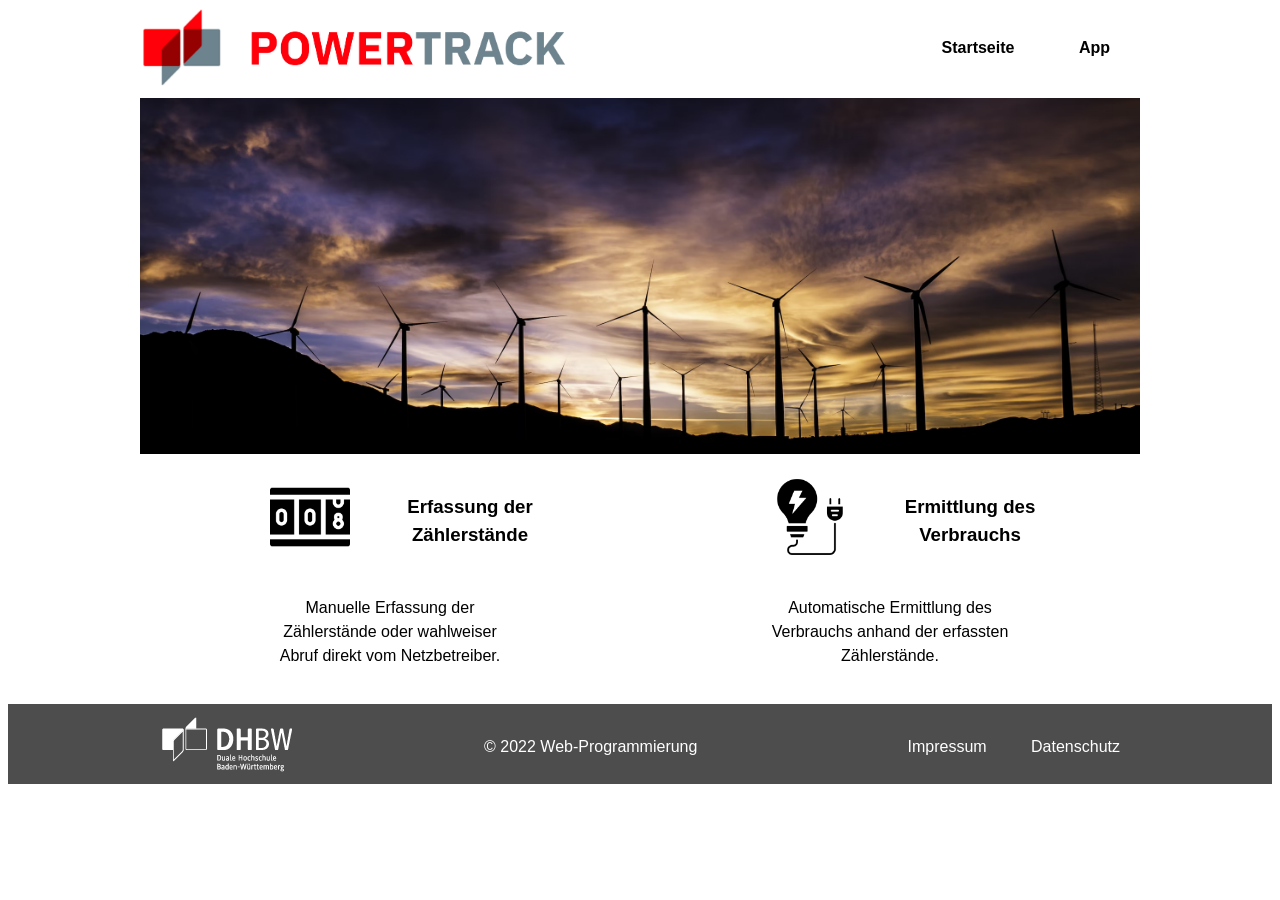
<file: index.html>
<!Doctype html>
<html lang= "de">
<head>
  <title> DHBW POWERTRACK </title>
  <link rel="stylesheet" href="css/common.css"/>
  <link rel="stylesheet" href="css/index.css"/>
</head>

<body>
<header class="fixed-width">
  <a href= "index.html">
    <img src="img/powertrack_logo.png">
  </a>
  <nav>
    <a href="index.html">Startseite</a>
    <a href="verwaltung.html">App</a>
  </nav>
</header>


<main class="fixed-width">
  
  <figure class="index-img">
    <img src="img/banner.png"/>
  </figure>

  <div class="index-content">
    <div class=" index-content-head">
      <figure>
        <img src="img/counter_dark.png"/>
      </figure>
      <p>
        Erfassung der <br>Z&auml;hlerst&auml;nde 
      </p>
    </div>

    <div class="index-content-head">
      <figure>
        <img src="img/energy-consumption_dark.png"/>
      </figure>
      <p>
        Ermittlung des <br>Verbrauchs
      </p>
    </div>

    <div class="index-content-body">
      <p>
        Manuelle Erfassung der<br> Z&auml;hlerst&auml;nde oder wahlweiser<br> Abruf direkt vom Netzbetreiber. 
      </p>
    </div>

    <div class="index-content-body">
      <p>
        Automatische Ermittlung des <br>Verbrauchs anhand der erfassten <br>Z&auml;hlerst&auml;nde.  
      </p>
    </div>
  </div>

</main>


<footer>

  <div class="footer-area">

    <div class="footer-img">
      <a href="https://www.dhbw-vs.de">
        <img src="img/dhbw_logo.png"/>
      </a>
    </div>
  
    <div class="footer-copy">
      <p>
        &copy; 2022 Web-Programmierung
      </p>
    </div>

    <nav>
      <a href= "impressum.html"> Impressum </a>
      <a href= "datenschutz.html"> Datenschutz </a>
    </nav>
  </div>

</footer>
</body>
</html>
</file>
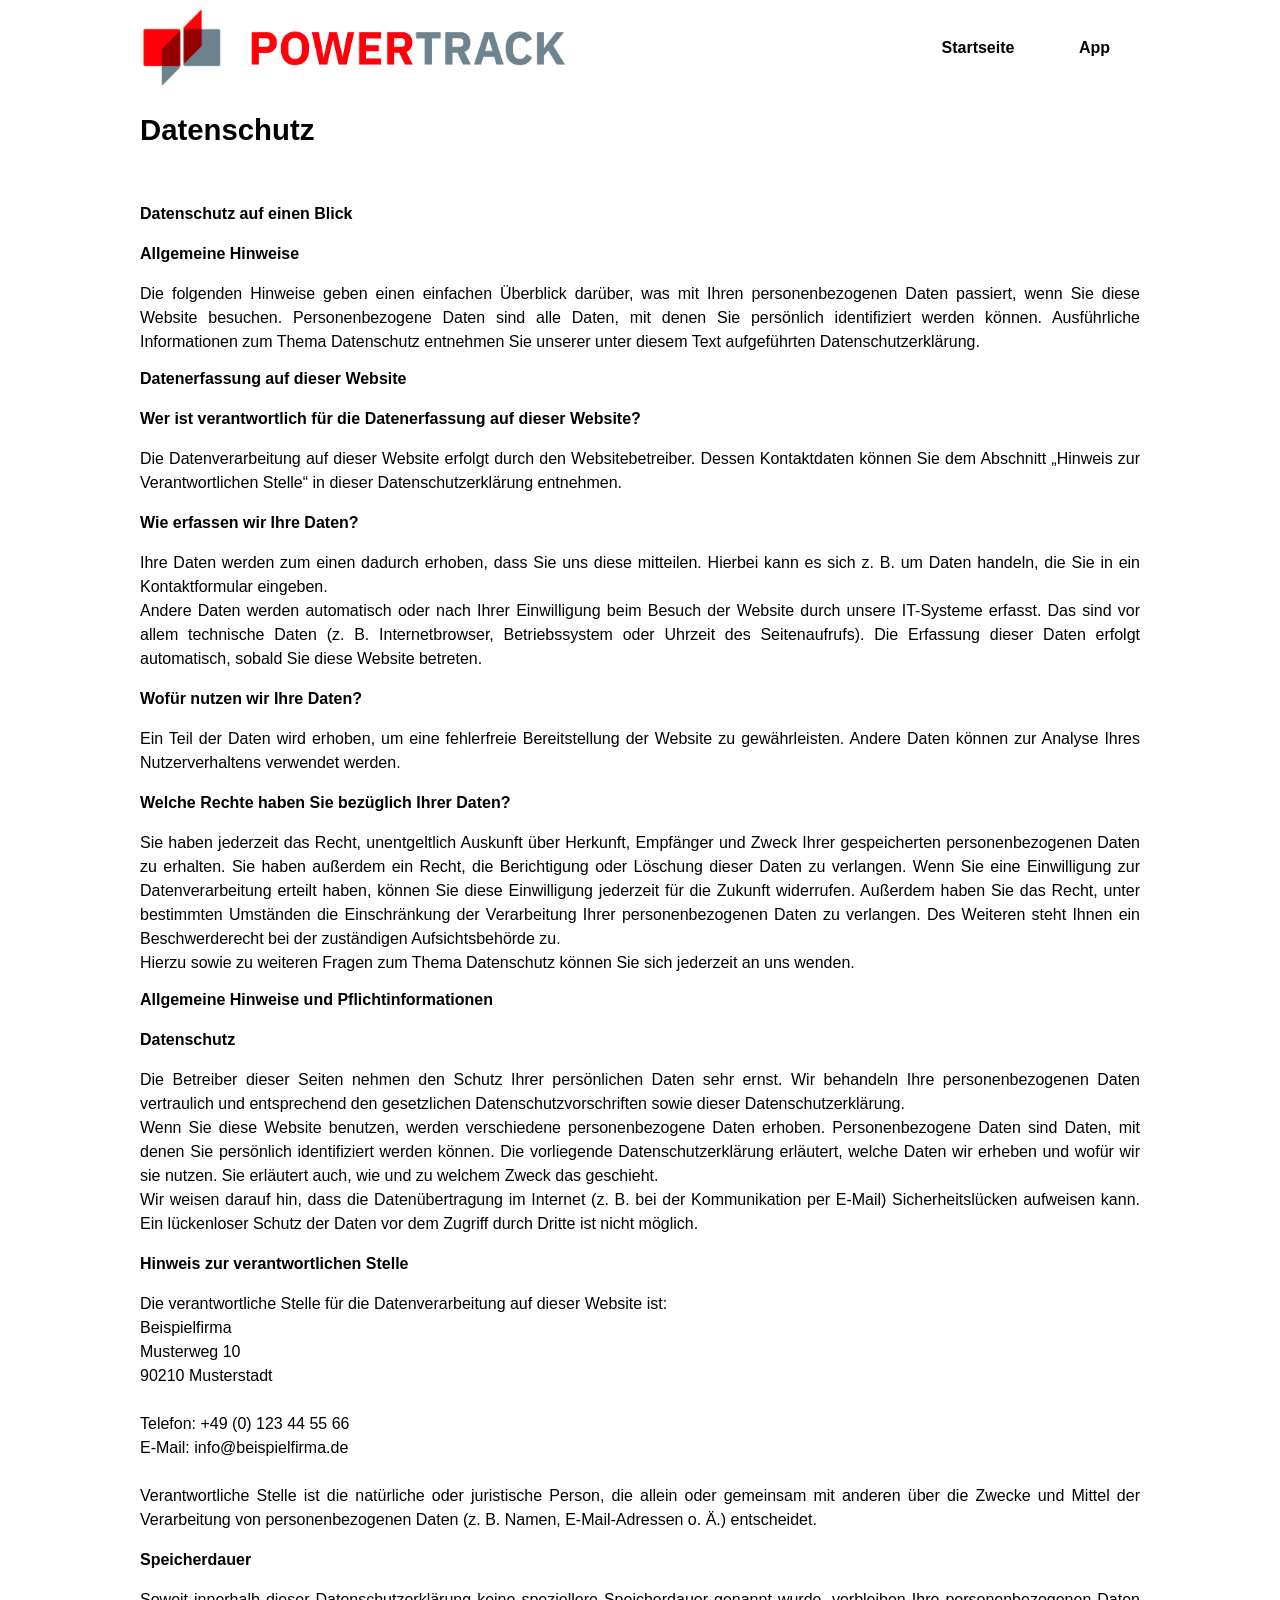
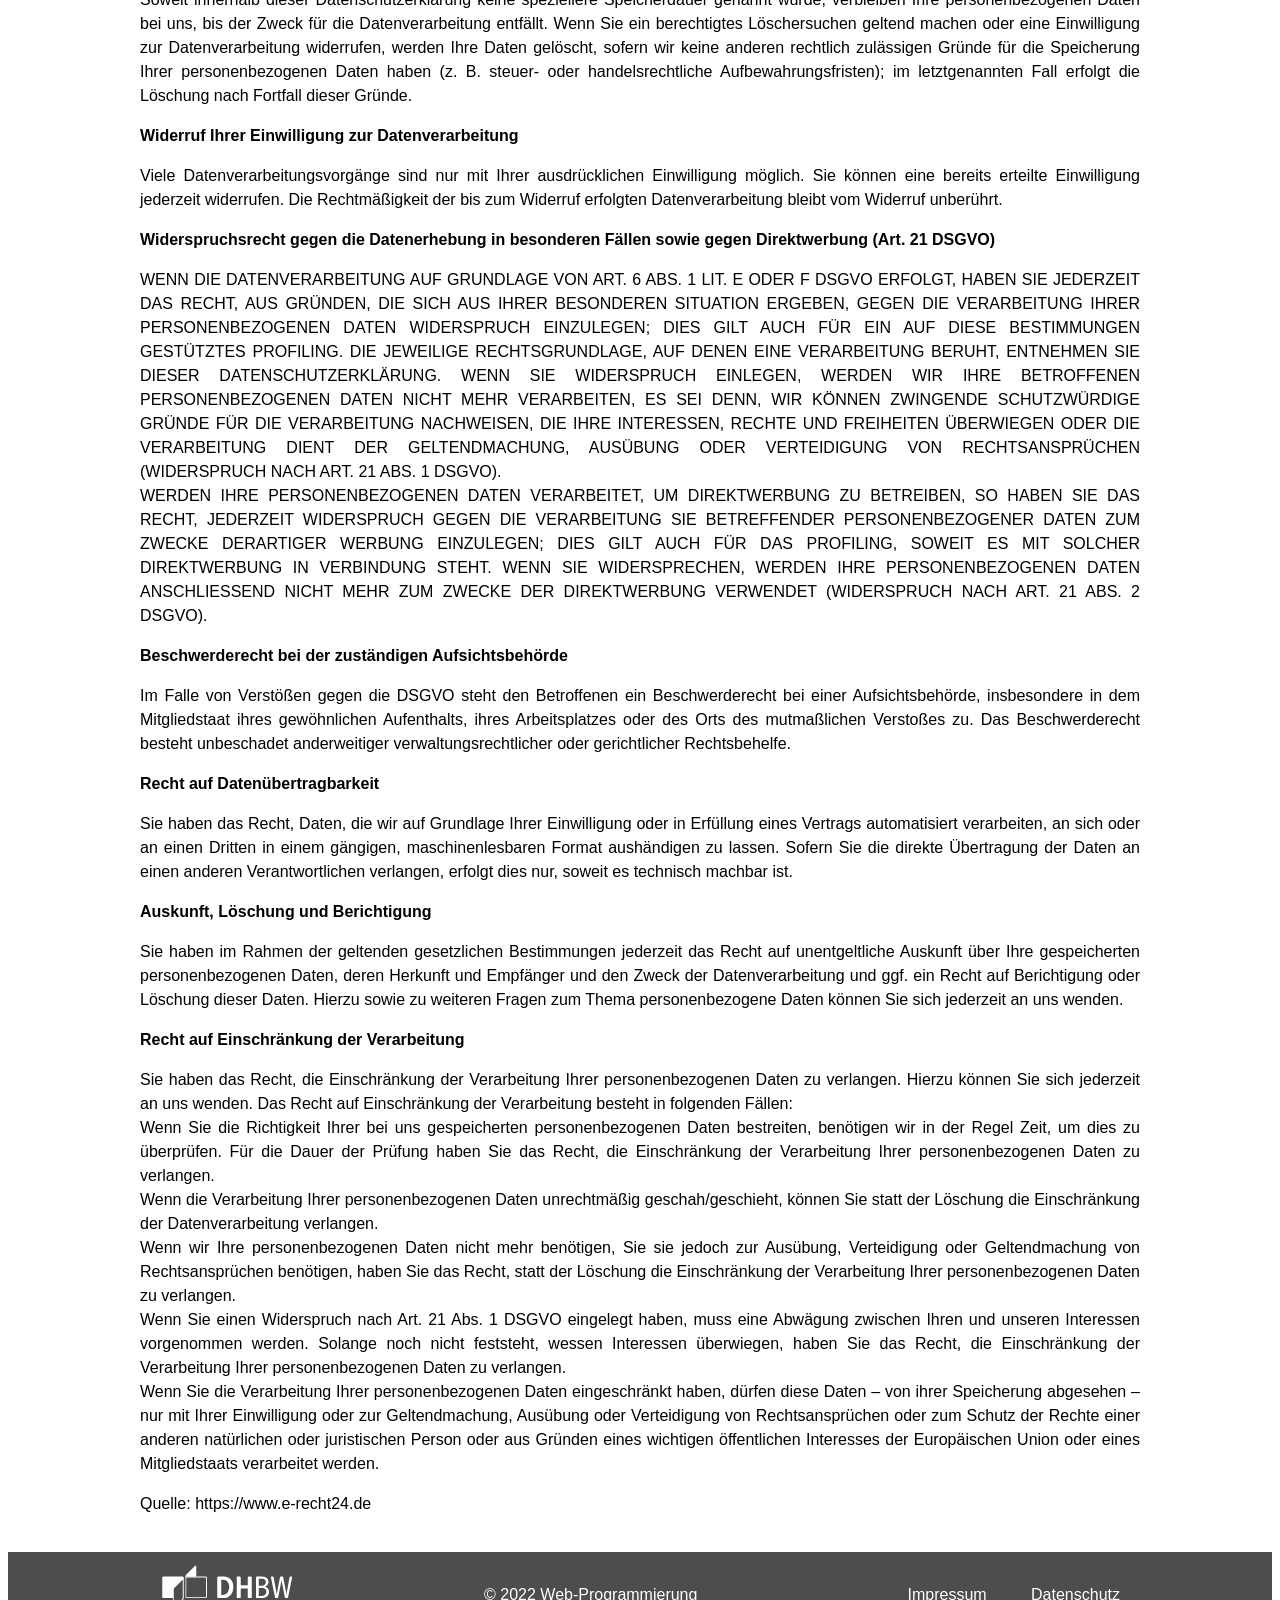
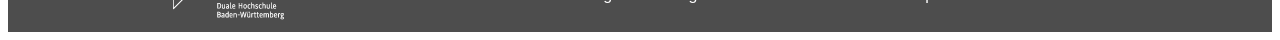
<file: datenschutz.html>
<!Doctype html>
<html lang= "de">
<head>
  <title> DHBW POWERTRACK </title>
  <link rel="stylesheet" href="css/common.css"/>
  <link rel="stylesheet" href="css/datenschutz.css"/>
</head>

<body>
<header class="fixed-width">
  <a href= "index.html">
    <img src="img/powertrack_logo.png">
  </a>
  <nav>
    <a href="index.html">Startseite</a>
    <a href="verwaltung.html">App</a>
  </nav>
</header>


<main class="fixed-width">
<h1>Datenschutz</h1>

<div class="data-block">
  <div>
    <h2>Datenschutz auf einen Blick</h2>
  </div>
  <div>
    <h3>Allgemeine Hinweise</h3>
  <div>
  Die folgenden Hinweise geben einen einfachen &Uuml;berblick dar&uuml;ber, was mit Ihren personenbezogenen Daten passiert, wenn Sie diese Website besuchen. Personenbezogene Daten sind alle Daten, mit denen Sie pers&ouml;nlich identifiziert werden k&ouml;nnen. Ausf&uuml;hrliche Informationen zum Thema Datenschutz entnehmen Sie unserer unter diesem Text aufgef&uuml;hrten Datenschutzerkl&auml;rung.
  </div>
</div>

<div class="data-block">
  <div>
    <h2>Datenerfassung auf dieser Website</h2>
  </div>
  <div>
<h3>Wer ist verantwortlich f&uuml;r die Datenerfassung auf dieser Website?</h3>
<div>
Die Datenverarbeitung auf dieser Website erfolgt durch den Websitebetreiber. Dessen Kontaktdaten k&ouml;nnen Sie dem Abschnitt „Hinweis zur Verantwortlichen Stelle“ in dieser Datenschutzerkl&auml;rung entnehmen.
</div>
</div>

<div class="data-block">
  <div>
    <h3>Wie erfassen wir Ihre Daten?</h3>
  </div>
  <div>
    Ihre Daten werden zum einen dadurch erhoben, dass Sie uns diese mitteilen. Hierbei kann es sich z. B. um Daten handeln, die Sie in ein Kontaktformular eingeben.<br>
    Andere Daten werden automatisch oder nach Ihrer Einwilligung beim Besuch der Website durch unsere IT-Systeme erfasst. Das sind vor allem technische Daten (z. B. Internetbrowser, Betriebssystem oder Uhrzeit des Seitenaufrufs). Die Erfassung dieser Daten erfolgt automatisch, sobald Sie diese Website betreten.
  </div>
</div>

<div class="data-block">  
  <div>
    <h3>Wof&uuml;r nutzen wir Ihre Daten?</h3>
  <div>
    Ein Teil der Daten wird erhoben, um eine fehlerfreie Bereitstellung der Website zu gew&auml;hrleisten. Andere Daten k&ouml;nnen zur Analyse Ihres Nutzerverhaltens verwendet werden.
  </div>
</div>

<div class="data-block">
  <div>
    <h3>Welche Rechte haben Sie bez&uuml;glich Ihrer Daten?</h3>
  </div>
  <div>
    Sie haben jederzeit das Recht, unentgeltlich Auskunft &uuml;ber Herkunft, Empf&auml;nger und Zweck Ihrer gespeicherten personenbezogenen Daten zu erhalten. Sie haben außerdem ein Recht, die Berichtigung oder L&ouml;schung dieser Daten zu verlangen. Wenn Sie eine Einwilligung zur Datenverarbeitung erteilt haben, k&ouml;nnen Sie diese Einwilligung jederzeit f&uuml;r die Zukunft widerrufen. Außerdem haben Sie das Recht, unter bestimmten Umst&auml;nden die Einschr&auml;nkung der Verarbeitung Ihrer personenbezogenen Daten zu verlangen. Des Weiteren steht Ihnen ein Beschwerderecht bei der zust&auml;ndigen Aufsichtsbeh&ouml;rde zu.<br>
    Hierzu sowie zu weiteren Fragen zum Thema Datenschutz k&ouml;nnen Sie sich jederzeit an uns wenden.
  </div>
</div>

<div class="data-block">
  <div>
    <h2>Allgemeine Hinweise und Pflicht­informationen</h2>
  </div>
  <div>
    <h3>Datenschutz</h3>
  </div>
  <div>
    Die Betreiber dieser Seiten nehmen den Schutz Ihrer pers&ouml;nlichen Daten sehr ernst. Wir behandeln Ihre personenbezogenen Daten vertraulich und entsprechend den gesetzlichen Datenschutzvorschriften sowie dieser Datenschutzerkl&auml;rung.<br>
    Wenn Sie diese Website benutzen, werden verschiedene personenbezogene Daten erhoben. Personenbezogene Daten sind Daten, mit denen Sie pers&ouml;nlich identifiziert werden k&ouml;nnen. Die vorliegende Datenschutzerkl&auml;rung erl&auml;utert, welche Daten wir erheben und wof&uuml;r wir sie nutzen. Sie erl&auml;utert auch, wie und zu welchem Zweck das geschieht.<br>
    Wir weisen darauf hin, dass die Daten&uuml;bertragung im Internet (z. B. bei der Kommunikation per E-Mail) Sicherheitsl&uuml;cken aufweisen kann. Ein l&uuml;ckenloser Schutz der Daten vor dem Zugriff durch Dritte ist nicht m&ouml;glich.
  </div>
</div>

<div class="data-block">
  <div>
    <h3>Hinweis zur verantwortlichen Stelle</h3>
  </div>
  <div>
    Die verantwortliche Stelle f&uuml;r die Datenverarbeitung auf dieser Website ist:
  </div>
  <div>Beispielfirma</div>
  <div>Musterweg 10</div>
  <div>90210 Musterstadt</div><br>
  <div>Telefon: +49 (0) 123 44 55 66</div>
  <div>E-Mail: info@beispielfirma.de</div><br>
  <div>Verantwortliche Stelle ist die nat&uuml;rliche oder juristische Person, die allein oder gemeinsam mit anderen &uuml;ber die Zwecke und Mittel der Verarbeitung von personenbezogenen Daten (z. B. Namen, E-Mail-Adressen o. &Auml;.) entscheidet.</div>
</div>

<div class="data-block">
  <div>
    <h3>Speicherdauer</h3>
  </div>
  <div>
    Soweit innerhalb dieser Datenschutzerkl&auml;rung keine speziellere Speicherdauer genannt wurde, verbleiben Ihre personenbezogenen Daten bei uns, bis der Zweck f&uuml;r die Datenverarbeitung entf&auml;llt. Wenn Sie ein berechtigtes L&ouml;schersuchen geltend machen oder eine Einwilligung zur Datenverarbeitung widerrufen, werden Ihre Daten gel&ouml;scht, sofern wir keine anderen rechtlich zul&auml;ssigen Gr&uuml;nde f&uuml;r die Speicherung Ihrer personenbezogenen Daten haben (z. B. steuer- oder handelsrechtliche Aufbewahrungsfristen); im letztgenannten Fall erfolgt die L&ouml;schung nach Fortfall dieser Gr&uuml;nde.
  </div>
</div>

<div class="data-block">
  <div>
    <h3>Widerruf Ihrer Einwilligung zur Datenverarbeitung</h3>
  </div>
  <div>
  Viele Datenverarbeitungsvorg&auml;nge sind nur mit Ihrer ausdr&uuml;cklichen Einwilligung m&ouml;glich. Sie k&ouml;nnen eine bereits erteilte Einwilligung jederzeit widerrufen. Die Rechtm&auml;ßigkeit der bis zum Widerruf erfolgten Datenverarbeitung bleibt vom Widerruf unber&uuml;hrt.
  </div>
</div>

<div class="data-block">
  <div>
    <h3>Widerspruchsrecht gegen die Datenerhebung in besonderen F&auml;llen sowie gegen Direktwerbung (Art. 21 DSGVO)</h3>
  </div>
  <div>
  WENN DIE DATENVERARBEITUNG AUF GRUNDLAGE VON ART. 6 ABS. 1 LIT. E ODER F DSGVO ERFOLGT, HABEN SIE JEDERZEIT DAS RECHT, AUS GR&Uuml;NDEN, DIE SICH AUS IHRER BESONDEREN SITUATION ERGEBEN, GEGEN DIE VERARBEITUNG IHRER PERSONENBEZOGENEN DATEN WIDERSPRUCH EINZULEGEN; DIES GILT AUCH F&Uuml;R EIN AUF DIESE BESTIMMUNGEN GEST&Uuml;TZTES PROFILING. DIE JEWEILIGE RECHTSGRUNDLAGE, AUF DENEN EINE VERARBEITUNG BERUHT, ENTNEHMEN SIE DIESER DATENSCHUTZERKL&Auml;RUNG. WENN SIE WIDERSPRUCH EINLEGEN, WERDEN WIR IHRE BETROFFENEN PERSONENBEZOGENEN DATEN NICHT MEHR VERARBEITEN, ES SEI DENN, WIR K&Ouml;NNEN ZWINGENDE SCHUTZW&Uuml;RDIGE GR&Uuml;NDE F&Uuml;R DIE VERARBEITUNG NACHWEISEN, DIE IHRE INTERESSEN, RECHTE UND FREIHEITEN &Uuml;BERWIEGEN ODER DIE VERARBEITUNG DIENT DER GELTENDMACHUNG, AUS&Uuml;BUNG ODER VERTEIDIGUNG VON RECHTSANSPR&Uuml;CHEN (WIDERSPRUCH NACH ART. 21 ABS. 1 DSGVO).<br>
  WERDEN IHRE PERSONENBEZOGENEN DATEN VERARBEITET, UM DIREKTWERBUNG ZU BETREIBEN, SO HABEN SIE DAS RECHT, JEDERZEIT WIDERSPRUCH GEGEN DIE VERARBEITUNG SIE BETREFFENDER PERSONENBEZOGENER DATEN ZUM ZWECKE DERARTIGER WERBUNG EINZULEGEN; DIES GILT AUCH F&Uuml;R DAS PROFILING, SOWEIT ES MIT SOLCHER DIREKTWERBUNG IN VERBINDUNG STEHT. WENN SIE WIDERSPRECHEN, WERDEN IHRE PERSONENBEZOGENEN DATEN ANSCHLIESSEND NICHT MEHR ZUM ZWECKE DER DIREKTWERBUNG VERWENDET (WIDERSPRUCH NACH ART. 21 ABS. 2 DSGVO).
  </div>
</div>

<div class="data-block">
  <div>
    <h3>Beschwerde­recht bei der zust&auml;ndigen Aufsichts­beh&ouml;rde</h3>
  </div>
  <div>
  Im Falle von Verst&ouml;ßen gegen die DSGVO steht den Betroffenen ein Beschwerderecht bei einer Aufsichtsbeh&ouml;rde, insbesondere in dem Mitgliedstaat ihres gew&ouml;hnlichen Aufenthalts, ihres Arbeitsplatzes oder des Orts des mutmaßlichen Verstoßes zu. Das Beschwerderecht besteht unbeschadet anderweitiger verwaltungsrechtlicher oder gerichtlicher Rechtsbehelfe.
  </div>
</div>

<div class="data-block">
  <div>
    <h3>Recht auf Daten­&uuml;bertrag­barkeit</h3>
  </div>
  <div>
  Sie haben das Recht, Daten, die wir auf Grundlage Ihrer Einwilligung oder in Erf&uuml;llung eines Vertrags automatisiert verarbeiten, an sich oder an einen Dritten in einem g&auml;ngigen, maschinenlesbaren Format aush&auml;ndigen zu lassen. Sofern Sie die direkte &Uuml;bertragung der Daten an einen anderen Verantwortlichen verlangen, erfolgt dies nur, soweit es technisch machbar ist.
  </div>
</div>

<div class="data-block">
  <div>
    <h3>Auskunft, L&ouml;schung und Berichtigung</h3>
  </div>
  <div>
  Sie haben im Rahmen der geltenden gesetzlichen Bestimmungen jederzeit das Recht auf unentgeltliche Auskunft &uuml;ber Ihre gespeicherten personenbezogenen Daten, deren Herkunft und Empf&auml;nger und den Zweck der Datenverarbeitung und ggf. ein Recht auf Berichtigung oder L&ouml;schung dieser Daten. Hierzu sowie zu weiteren Fragen zum Thema personenbezogene Daten k&ouml;nnen Sie sich jederzeit an uns wenden.
  </div>
</div>

<div class="data-block">
  <div>
    <h3>Recht auf Einschr&auml;nkung der Verarbeitung</h3>
  </div>
  <div>
  Sie haben das Recht, die Einschr&auml;nkung der Verarbeitung Ihrer personenbezogenen Daten zu verlangen. Hierzu k&ouml;nnen Sie sich jederzeit an uns wenden. Das Recht auf Einschr&auml;nkung der Verarbeitung besteht in folgenden F&auml;llen:<br>
  </div>
  <div>
  Wenn Sie die Richtigkeit Ihrer bei uns gespeicherten personenbezogenen Daten bestreiten, ben&ouml;tigen wir in der Regel Zeit, um dies zu &uuml;berpr&uuml;fen. F&uuml;r die Dauer der Pr&uuml;fung haben Sie das Recht, die Einschr&auml;nkung der Verarbeitung Ihrer personenbezogenen Daten zu verlangen.
  </div>
  <div>
  Wenn die Verarbeitung Ihrer personenbezogenen Daten unrechtm&auml;ßig geschah/geschieht, k&ouml;nnen Sie statt der L&ouml;schung die Einschr&auml;nkung der Datenverarbeitung verlangen.
  </div>
  <div>
  Wenn wir Ihre personenbezogenen Daten nicht mehr ben&ouml;tigen, Sie sie jedoch zur Aus&uuml;bung, Verteidigung oder Geltendmachung von Rechtsanspr&uuml;chen ben&ouml;tigen, haben Sie das Recht, statt der L&ouml;schung die Einschr&auml;nkung der Verarbeitung Ihrer personenbezogenen Daten zu verlangen.
  </div>
  <div>
  Wenn Sie einen Widerspruch nach Art. 21 Abs. 1 DSGVO eingelegt haben, muss eine Abw&auml;gung zwischen Ihren und unseren Interessen vorgenommen werden. Solange noch nicht feststeht, wessen Interessen &uuml;berwiegen, haben Sie das Recht, die Einschr&auml;nkung der Verarbeitung Ihrer personenbezogenen Daten zu verlangen.
  </div>
  <div>
  Wenn Sie die Verarbeitung Ihrer personenbezogenen Daten eingeschr&auml;nkt haben, d&uuml;rfen diese Daten – von ihrer Speicherung abgesehen – nur mit Ihrer Einwilligung oder zur Geltendmachung, Aus&uuml;bung oder Verteidigung von Rechtsanspr&uuml;chen oder zum Schutz der Rechte einer anderen nat&uuml;rlichen oder juristischen Person oder aus Gr&uuml;nden eines wichtigen &ouml;ffentlichen Interesses der Europ&auml;ischen Union oder eines Mitgliedstaats verarbeitet werden.
  </div>
</div>

<div class="link">
  <p>
    Quelle:
      <a href="https://www.e-recht24.de">
        https://www.e-recht24.de
      </a>
  </p>
</div>

  









  

</main>


<footer>

<div class="footer-area">

  <div class="footer-img">
    <a href="https://www.dhbw-vs.de">
      <img src="img/dhbw_logo.png"/>
    </a>
  </div>

  <div class="footer-copy">
    <p>
      &copy; 2022 Web-Programmierung
    </p>
  </div>

  <nav>
    <a href= "impressum.html"> Impressum </a>
    <a href= "datenschutz.html"> Datenschutz </a>
  </nav>
</div>

</footer>
</body>
</html>
</file>
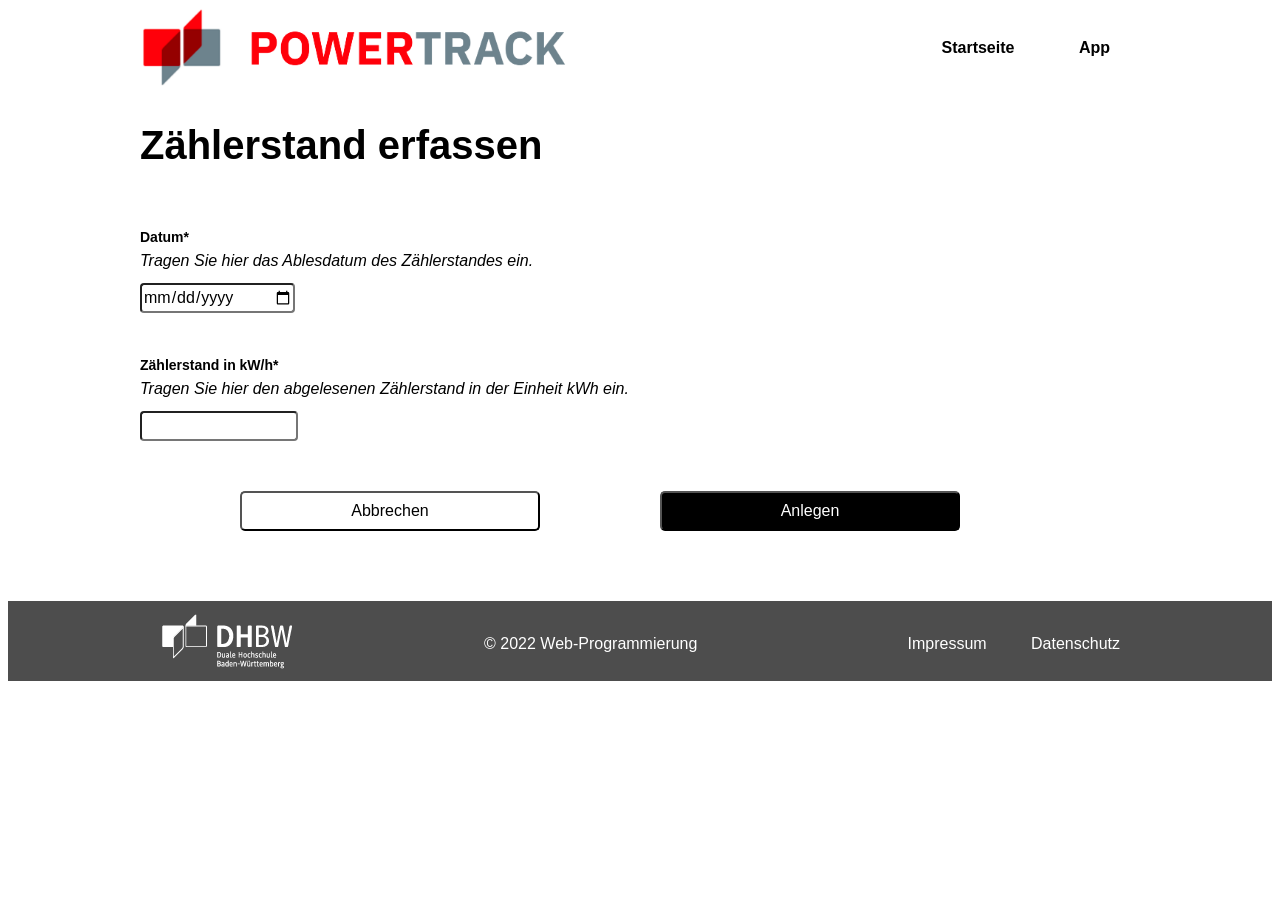
<file: erfassung.html>
<!Doctype html>
<html lang= "de">
<head>
  <title> DHBW POWERTRACK </title>
  <link rel="stylesheet" href="css/common.css"/>
  <link rel="stylesheet" href="css/erfassung.css"/>
</head>
<body onload="initialize()">
  
<header class="fixed-width">
  <a href= "index.html">
    <img src="img/powertrack_logo.png">
  </a>
  <nav>
    <a href="index.html">Startseite</a>
    <a href="verwaltung.html">App</a>
  </nav>
</header>


<main class="fixed-width">
  <h1 id="page-title">
    Z&auml;hlerstand erfassen
  </h1>
   
  <form class="capturing">
    <div class="create-group-date">
      <label for="date">Datum*</label>
      <p>Tragen Sie hier das Ablesdatum des Z&auml;hlerstandes ein.</p>
      <input id="date" type="date">
    </div>

    <div class="create-group-counter">
      <label for="counter">Z&auml;hlerstand in kW/h*</label>
      <p>Tragen Sie hier den abgelesenen Z&auml;hlerstand in der Einheit kWh ein.</p>
      <input id="counter" type="number">
    </div>

  </form>

  <div class="create-group-capture">
    <a href="verwaltung.html">
      <button class="disabled-button">
        Abbrechen
      </button>
    </a>
    
    <a href="verwaltung.html">
      <button class="create-button" onclick="save()" id="save-button">
        Anlegen
      </button>
    </a>

</main>


<footer>

  <div class="footer-area">

    <div class="footer-img">
      <a href="https://www.dhbw-vs.de">
        <img src="img/dhbw_logo.png"/>
      </a>
    </div>
  
    <div class="footer-copy">
      <p>
        &copy; 2022 Web-Programmierung
      </p>
    </div>

    <nav>
      <a href= "impressum.html"> Impressum </a>
      <a href= "datenschutz.html"> Datenschutz </a>
    </nav>
  </div>

</footer>

<script src="js/common.js"></script>
<script src="js/erfassung.js"></script>

</body>
</html>
</file>
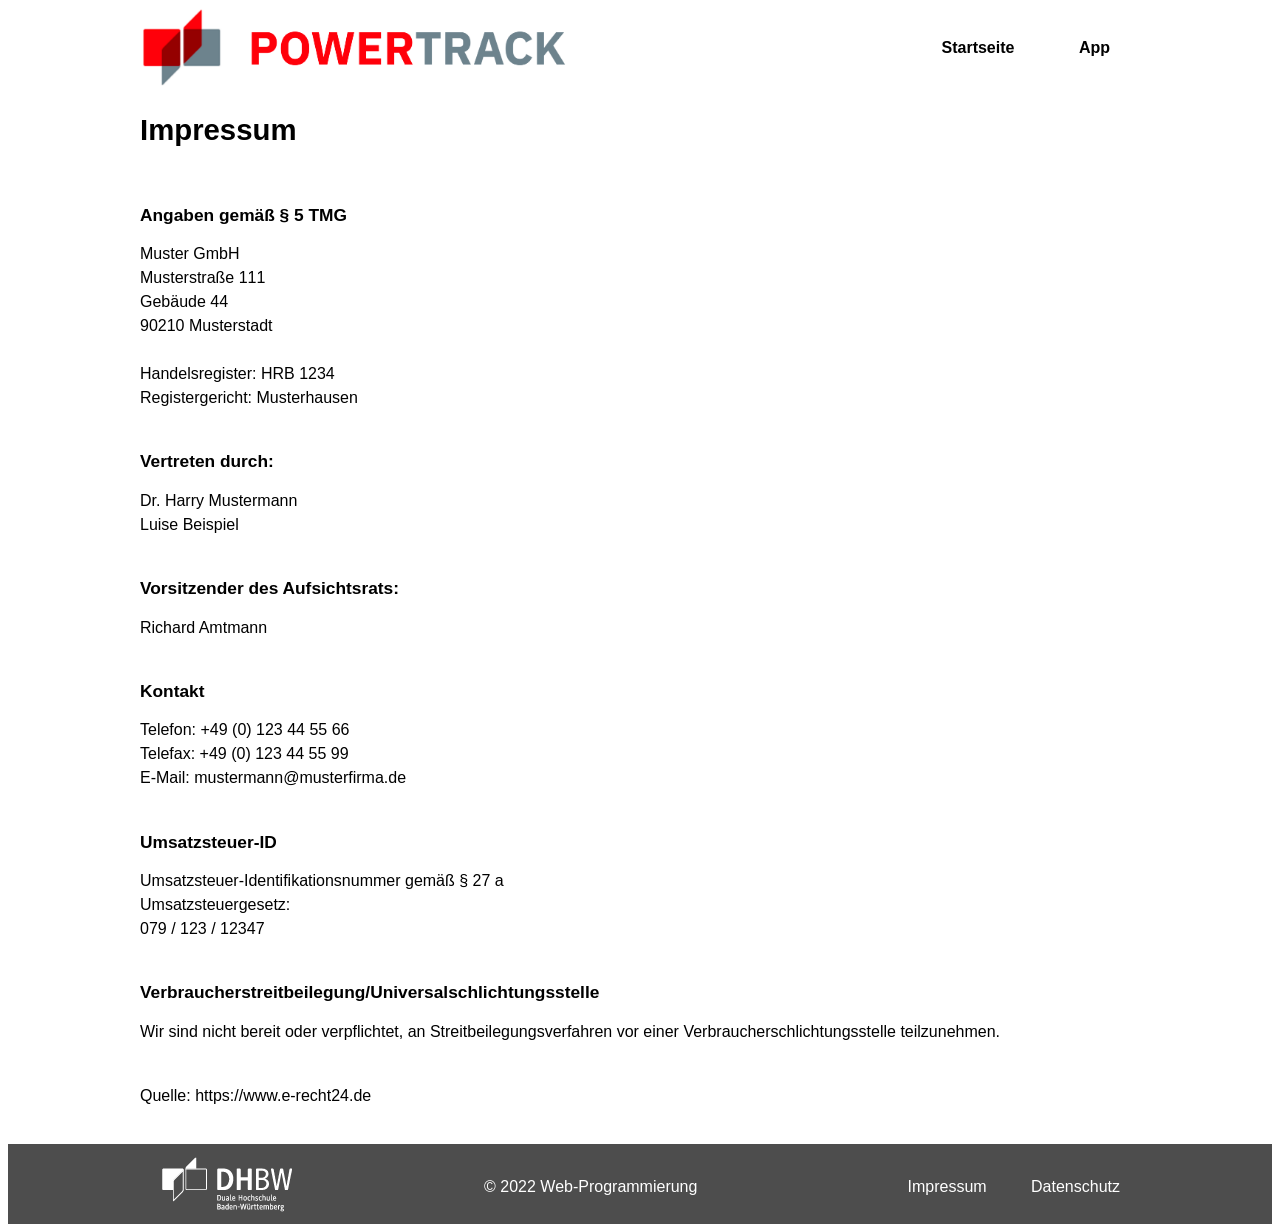
<file: impressum.html>
<!Doctype html>
<html lang= "de">
<head>
  <title> DHBW POWERTRACK </title>
  <link rel="stylesheet" href="css/common.css"/>
  <link rel="stylesheet" href="css/impressum.css"/>
</head>

<body>
<header class="fixed-width">
  <a href= "index.html">
    <img src="img/powertrack_logo.png">
  </a>
  <nav>
    <a href="index.html">Startseite</a>
    <a href="verwaltung.html">App</a>
  </nav>
</header>


<main class="fixed-width">
  <h1>
    Impressum
  </h1>
    
  <div class="impressum-block">
    <div>
      <h2>Angaben gem&auml;&szlig; &sect; 5 TMG</h2>
    </div>
    <div>Muster GmbH</div>
    <div>Musterstra&szlig;e 111</div>
    <div>Geb&auml;ude 44</div>
    <div>90210 Musterstadt</div><br>
  </div>
    
  <div class="impressum-block">
    <div>Handelsregister: HRB 1234</div>
    <div>Registergericht: Musterhausen</div><br>
  </div>

  <div class="impressum-block">
    <div>
      <h2>Vertreten durch:</h2>
    </div>
    <div>Dr. Harry Mustermann</div>
    <div>Luise Beispiel</div><br>
  </div>

  <div class="impressum-block">
    <div>
      <h2>Vorsitzender des Aufsichtsrats:</h2>
    </div>
    <div>Richard Amtmann</div><br>
  </div>

  <div class="impressum-block">
    <div>
      <h2>Kontakt</h2>
    </div>
    <div>Telefon: +49 (0) 123 44 55 66</div>
    <div>Telefax: +49 (0) 123 44 55 99</div>
    <div>E-Mail: mustermann@musterfirma.de</div><br>
  </div>


  <div class="impressum-block">
    <div>
      <h2>Umsatzsteuer-ID</h2>
    </div>
    <div>Umsatzsteuer-Identifikationsnummer gem&auml;&szlig; &sect; 27 a</div> <div>Umsatzsteuergesetz:</div>
    <div>079 / 123 / 12347</div><br>
  </div>
      

  <div class="impressum-block">
    <div>
      <h2>Verbraucherstreit­beilegung/Universalschlichtungsstelle</h2>
    </div>
    <div>Wir sind nicht bereit oder verpflichtet, an Streitbeilegungsverfahren vor einer Verbraucherschlichtungsstelle teilzunehmen.</div><br>
  </div>


  <div class="link">
    <p>
      Quelle:
        <a href="https://www.e-recht24.de">
            https://www.e-recht24.de
        </a>
    </p>
  </div>
      
</main>


<footer>

<div class="footer-area">

  <div class="footer-img">
    <a href="https://www.dhbw-vs.de">
      <img src="img/dhbw_logo.png"/>
    </a>
  </div>

  <div class="footer-copy">
    <p>
      &copy; 2022 Web-Programmierung
    </p>
  </div>

  <nav>
    <a href= "impressum.html"> Impressum </a>
    <a href= "datenschutz.html"> Datenschutz </a>
  </nav>
</div>

</footer>
</body>
</html>
</file>
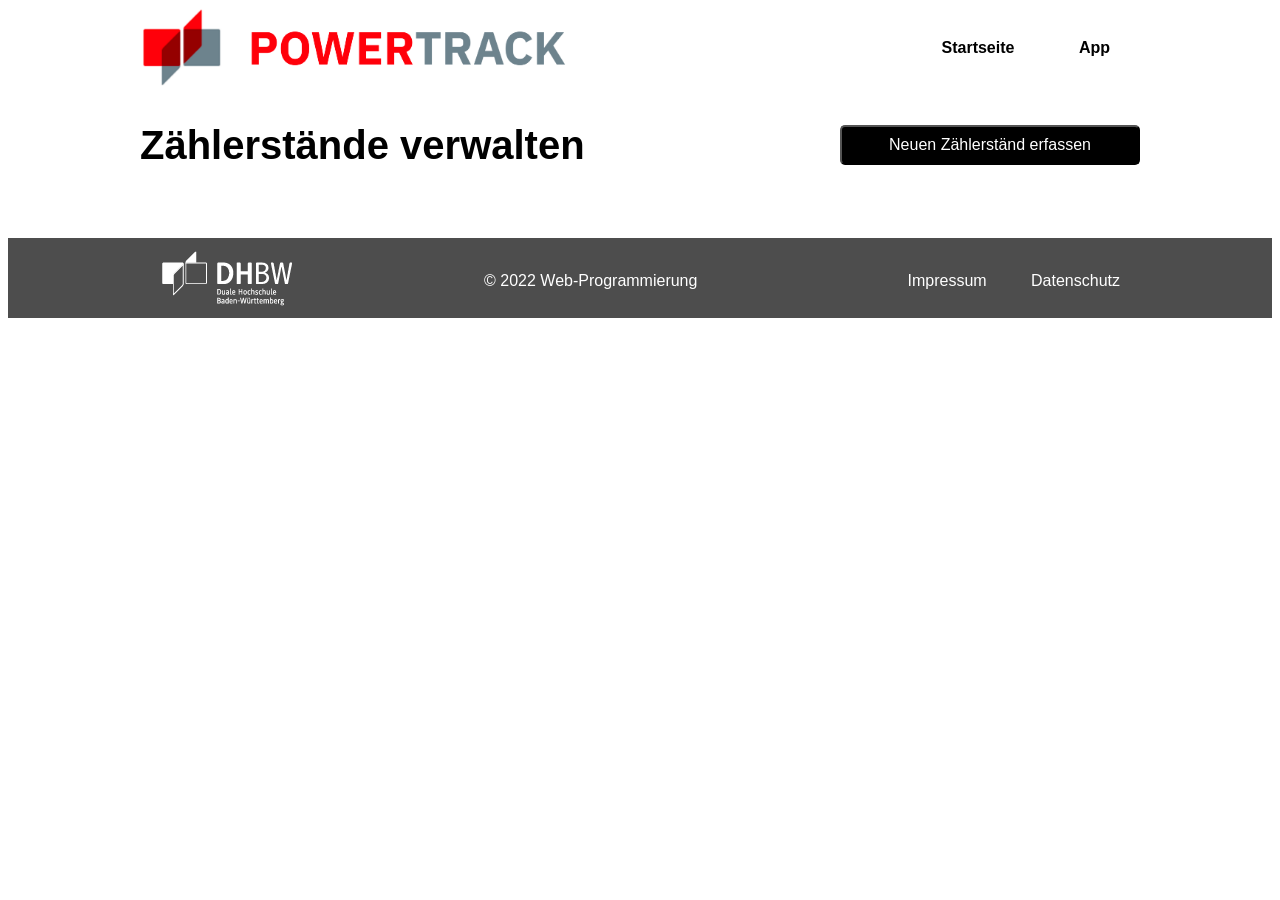
<file: verwaltung.html>
<!Doctype html>
<html lang= "de">
<head>
  <title> DHBW POWERTRACK </title>
  <link rel="stylesheet" href="css/common.css"/>
  <link rel="stylesheet" href="css/verwaltung.css"/>
</head>

<body onload="initialize()">

<header class="fixed-width">
  <a href= "index.html">
    <img src="img/powertrack_logo.png">
  </a>
  <nav>
    <a href="index.html">Startseite</a>
    <a href="verwaltung.html">App</a>
  </nav>
</header>


<main class="fixed-width">

  <div class="administration-head">
    <h1>
      Z&auml;hlerst&auml;nde verwalten
    </h1>

    <a href="erfassung.html">
      <button class="button-head"> Neuen Z&auml;hlerst&auml;nd erfassen </button>
    </a>
  </div>
  

  <div class="administration-body">
    <ul class="list-allentries" id="entries">
    </ul>
  </div>

</main>


<footer>

  <div class="footer-area">

    <div class="footer-img">
      <a href="https://www.dhbw-vs.de">
        <img src="img/dhbw_logo.png"/>
      </a>
    </div>
  
    <div class="footer-copy">
      <p>
        &copy; 2022 Web-Programmierung
      </p>
    </div>

    <nav>
      <a href= "impressum.html"> Impressum </a>
      <a href= "datenschutz.html"> Datenschutz </a>
    </nav>
  </div>

</footer>

<script src="js/common.js"></script>
<script src="js/verwaltung.js"></script>

</body>
</html>
</file>
<file: css/common.css>
*{
  font-family: Helvetica, sans-serif;
  font-size: 12pt;
  line-height: 150%;
}

.fixed-width{
  width: 1000px;
  margin: auto;
}

body{
  display: flex;
  flex-direction: column;
}

header{
  height: 80px;
  display: flex;
}

header a, header img{
  height: inherit;
}

header nav{
  flex-grow: 1;
  text-align: right;
  margin: auto;
}

header nav a:visited, header nav a:link, header nav a:hover{
  color: black;
  font-weight: bold;
  text-decoration: none;
  padding: 0 30px
}

header nav a:hover{
  text-decoration: underline;
}


footer{
  background-color: #4D4D4D;
  color: white;
  margin-top: 20px;
  height: 80px;
}

.footer-area{
  background-color: #4D4D4D;
  color: white;
  display: flex;
  width: 1000px;
  margin: auto;
  margin-top: 10px;
}

.footer-img{
  flex-grow: 1;
  text-align: left;
  margin: auto;
  padding-left: 20px;
}

.footer-copy{
  flex-grow: 1;
  text-align: center;
  margin: auto;
}

footer nav{
  flex-grow: 1;
  text-align: right;
  margin: auto;
}

footer nav a:visited, footer nav a:link, footer nav a:hover{
  color: white;
  text-decoration: none;
  padding: 0 20px;
}

footer nav a:hover{
  text-decoration: underline;
}
</file>
<file: css/index.css>
.index-img{
  margin: 0;
  margin-top: 10px;
}
.index-img img{
  width: 1000px;
}

.index-content{
  display: grid;
  grid-template-columns: 1fr 1fr;
  text-align: center;
  
}

.index-content-head{
  display: grid;
  grid-template-columns: 1fr 1fr;
  text-align: center;
  margin: auto;
}

.index-content-body{
  display:grid;
  grid-template-columns: 1fr;
  text-align: center;
  margin: auto;
}

.index-content-head img{
  height: 80px;
}

.index-content-head p{
  font-size: 14pt;
  font-weight: bold;
  text-align: center;
  margin: auto;
}
</file>
<file: css/datenschutz.css>
h1{
  font-family:'Lucida Sans', 'Lucida Sans Regular', 'Lucida Grande', 'Lucida Sans Unicode', Geneva, Verdana, sans-serif   
  ;font-size: 22pt;
  font-weight: bold;
}

.data-block div{
  display: block;
  text-align: justify;
}

.data-block span h2{
  font-size: 13pt;
  font-weight: bold;
}

.data-block div h3{
  font-weight: bold;
}

.link a{
  color: black;
  text-decoration-line: none;
}

.link a:hover{
  color: blue;
  text-decoration-line: underline;
}

.fixed-width h1{
  margin-bottom: 50px;
}
</file>
<file: css/erfassung.css>
h1{
  font-family:'Lucida Sans', 'Lucida Sans Regular', 'Lucida Grande', 'Lucida Sans Unicode', Geneva, Verdana, sans-serif   
  ;font-size: 40px;
  font-weight: bold;
}

.capturing{
  display: grid;
  grid-template-columns: 1fr;
  grid-gap: 40px;
  margin-top: 50px;
}

.capturing label{
  font-size: 14px;
  font-weight: bold;
}

.capturing p{
  margin:0;
  font-style: oblique;
}

.capturing input{
  width: 150px;
  border-radius: 4px;
  margin-top: 10px;
}
.create-group-capture{
  display: grid;
  grid-template-columns: 500px 100px;
  grid-gap: 20px;
  text-align: center;
  margin-top: 50px;
  margin-bottom: 50px;
}

.disabled-button{
  width: 300px;
  height: 40px;
  background-color: white;
  color: black;
  border-color: 2px black;
  border-radius: 5px;
}

.disabled-button:hover{
  background-color: #EA1F25;
  color:black;
  border-color: 2px black;

}
.create-button{
  width: 300px;
  height: 40px;
  background-color: black;
  color: white;
  border-color: 2px black;
  border-radius: 5px;
}

.create-button:hover{
  background-color: #EA1F25;
  color:black;
  border-color: 2px black;

}
</file>
<file: css/impressum.css>
h1{
  font-family:'Lucida Sans', 'Lucida Sans Regular', 'Lucida Grande', 'Lucida Sans Unicode', Geneva, Verdana, sans-serif   
  ;font-size: 22pt;
  font-weight: bold;
}

.impressum-block div{
  display: block;
}

.impressum-block div h2{
  font-size: 13pt;
  font-weight: bold;
}

.link a{
  color: black;
  text-decoration-line: none;
}

.link a:hover{
  color: blue;
  text-decoration-line: underline;
}

.fixed-width h1{
  margin-bottom: 50px;
}
</file>
<file: css/verwaltung.css>
.administration-head{
  display: grid;
  grid-template-columns: 1fr 1fr;
}

h1{
  font-family: 'Lucida Sans', 'Lucida Sans Regular', 'Lucida Grande', 'Lucida Sans Unicode', Geneva, Verdana, sans-serif;
  font-size: 40px;
  font-weight: bold;
}

.administration-head a{
  text-align: right;
  margin-top: auto;
  margin-bottom: auto;
}

.button-head{
  width: 300px;
  height: 40px;
  background-color: black;
  color: white;
  border-color: 2px black;
  border-radius: 5px;
}

.button-head:hover{
  background-color: #EA1F25;
  color:black;
  border-color: 2px black;
}

.list-allentries{
  padding-left: 0px;
}

.list-allentries li{
  display: grid;
  grid-template-columns: 25% 35% 30% 10%;
  padding: 10px 0px;
  justify-content: space-between;
}

.list-allentries img{
  width: 50px;
  height: 50px;
  margin-left: auto;
}

.list-allentries div{
  padding: 5px 10px;
  margin-top: auto;
  margin-bottom: auto;
}

.list-allentries p{
  font-size: 18px;
  margin: auto;
  font-weight: bold;
}

.list-allentries li:nth-child(odd){
  background-color: #E6E6E6; 
}

.list-allentries ol{
  display: grid;
  grid-template-columns: 25% 35% 30% 10%;
  padding: 10px 0px;
  justify-content: space-between;
  background-color: #EA1F25;
  color: white;
}


.administration-date{
  display: grid;
  grid-template-columns: 1fr 1fr;
}

.administration-counter{
  display: grid;
  grid-template-columns: 1fr 1fr;
  width: 250px;
}

.energy-consumption{
  display: grid;
  grid-template-columns: 20% 80%;
}



.p-energy-consumption h2{
  font-size: 16px;
  font-weight: normal;
  font-style: italic;
  margin-top: auto;
  margin-bottom: auto;
}


.administration-counter-total{
  display: grid;
  grid-template-columns: 1fr 1fr;
  width: 250px;
}

.energy-consumption-total{
  display: grid;
  grid-template-columns: 20% 80%;
}



.p-energy-consumption-total h2{
  font-size: 16px;
  font-weight: normal;
  font-style: italic;
  margin-top: auto;
  margin-bottom: auto;
}
</file>
